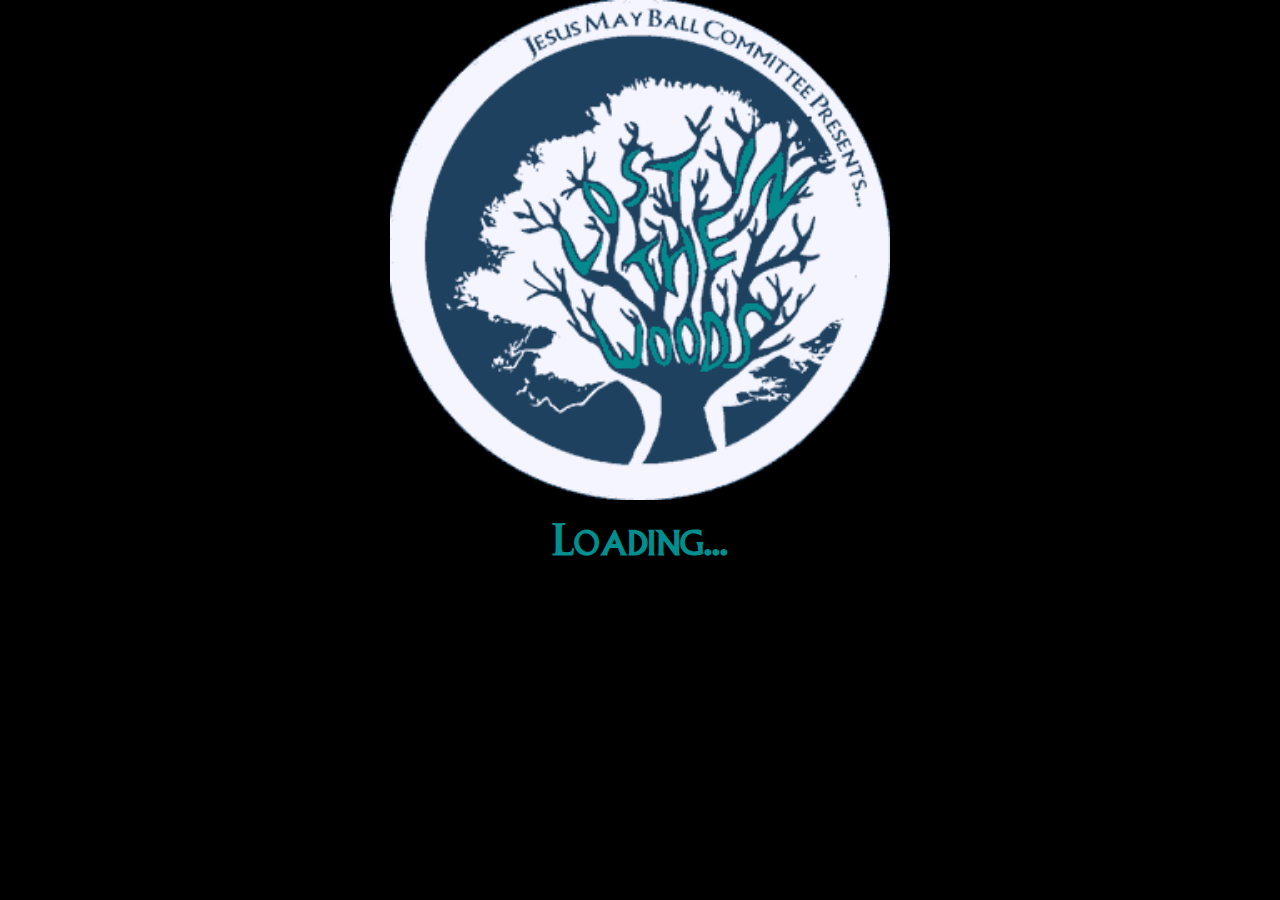
<file: index.html>
<!DOCTYPE html PUBLIC "-//W3C//DTD XHTML 1.0 Transitional//EN" "http://www.w3.org/TR/xhtml1/DTD/xhtml1-transitional.dtd">
<html xmlns="http://www.w3.org/1999/xhtml">
<head>
<meta http-equiv="Content-Type" content="text/html; charset=UTF-8" />
<meta name="viewport" content="width=device-width" />
<title>Jesus May Ball 2014</title>
<link href="./index.css" rel="stylesheet" type="text/css" />
<link rel="shortcut icon" href="media/favicon.ico">
	<script src="http://ajax.googleapis.com/ajax/libs/jquery/1.7.1/jquery.min.js"></script>
	<script src="jquery.mousewheel.js"></script>
	<script src="parallax.js" type="text/javascript"></script>
</head>

<body onload="init()">
	<div id="splash" class="bodydiv" style="visibility: visible;">
		<div id="loading">
			<img id="splashImage" src="media/splash.gif" class="logo" alt="Loading..." />
			<h1 class="splash">Loading...</h1>
		</div>
	</div>

	<div id="small" class="smallBody" style="visibility: hidden;">
		<div id="smallBody">
			<img id="smallLogo" src="media/logo.png" class="logo" alt="Jesus Mayball 2014" />
			
			<a id="entsRelease" href="#smallLineUp"></a><h1 id="smallLineUp" class="smallTitle">The Line-Up</h1>
			<div style="width: 300px; margin: auto;	text-align: center;">
				<a target="_blank" href="http://www.coldplace.co.uk"><img id="ent1" src="media/ent1.png" class="smlAct" alt="Act 1" style="border:0;"/></a>
				<a target="_blank" href="http://antarcticmonkeys.com/am/Home.html"><img id="ent2" src="media/ent2.png" class="smlAct" alt="Act 2" style="border:0;"/></a>
				<a target="_blank" href="http://jamesacaster.com"><img id="ent3" src="media/ent3.png" class="smlAct" alt="Act 3" style="border:0;"/></a>
				<a target="_blank" href="http://petejohansson.com"><img id="ent4" src="media/ent4.png" class="smlAct" alt="Act 4" style="border:0;"/></a>
				<a target="_blank" href="https://soundcloud.com/electro-manouche"><img id="ent5" src="media/ent5.png" class="medAct" alt="Act 5" style="border:0;"/></a>
				<a target="_blank" href="http://www.theothertribe.com"><img id="ent6" src="media/ent6.png" class="medAct" alt="Act 6" style="border:0;"/></a>
				<a target="_blank" href="https://soundcloud.com/animalmusicuk"><img id="ent7" src="media/ent7.png" class="medAct" alt="Act 7" style="border:0;"/></a>
				<a target="_blank" href="http://wilkinson-music.com"><img id="ent8" src="media/ent8.png" class="bigAct" alt="Wilkinson" style="border:0;"/></a>
				<a target="_blank" ><img id="ent9" src="media/ent9.png" class="bigAct" alt="The Headliner" style="border:0;"/></a>
			</div>
							
			<h1 class="smallTitle">Tickets</h1>
				<p>Tickets will be available for members of Jesus College from 9am on 21st of February 2014. Remaining tickets will be put on General Release
				to all members of the University from 9pm on 28th February 2014.</p>
				<h4>Standard</h4>
				<p class="snug">£127<br/>plus £2 Charity Donation</p>
				<p class="snug">(SOLD OUT)</p>
				<p class="snug">Enjoy unlimited food, drink and entertainment!</p>
				<h4>Priority</h4>
				<p class="snug">£143<br/>plus £2 Charity Donation</p>
				<p class="snug">(SOLD OUT)</p>
				<p class="snug">Take advantage of early entry and jump the queue! Then continue the night in style with a champagne reception upon entry.</p>
				<h4>Dining</h4>
				<p class="snug">£164<br/>plus £2 Charity Donation</p>
				<p class="snug">(SOLD OUT)</p>
				<p class="snug">Indulge in a champagne reception and enjoy a three course meal in Jesus Upper Hall!</p>
				<br/>
				<p>Please note that the charitable donation is optional - for more information see our charities below.</p>
				<!--<p>Reserve tickets now and pay via bank transfer.</p>-->
				<p>* Sorry, all tickets are now sold out. If you are still interested, please add your name to the waiting list. The waiting list is only open to Jesuans until general release, when it is opened to everyone.</p>
				<!--<div class="header-link"><h4><a href="http://www.jesusmayball.com/tickets">Reserve your ticket here</a></h4></div>-->
				<div class="header-link"><h4><a href="http://www.jesusmayball.com/tickets/waitinglist.php">Waiting list here</a></h4></div>

			<h1 class="smallTitle">Charities</h1>
				Every year guests have the opportunity to make a small donation with
				each ticket purchase. This year Jesus College May Ball is supporting 
				Jimmy's Cambridge and Afrinspire.

				<h4><a href="http://www.jimmyscambridge.org.uk" target="_blank">Jimmy's Cambridge</a></h4>
				For more information please visit their website <a href="http://www.jimmyscambridge.org.uk" target="_blank">here</a>.

				<a href="http://www.afrinspire.org.uk" target="_blank"><h4>Afrinspire</h4></a>
				For more information please visit their website <a href="http://www.afrinspire.org.uk" target="_blank">here</a>.
				
			<h1 class="smallTitle">Staffing</h1>
				<p>Jesus May Ball Committee is looking for enthusiastic, hard working students to make the 16th June a spectacular night.</p><br/>
				<p>Apply with a group of friends and we will try and ensure that you are put together.</p> <!-- If you're interested, online applications for all staffing posts are now open!</p>-->
				<!--<p>Hurry, the application deadline is Sunday 24th February.</p>-->
				<!--<p>[Sorry, Applications have not yet opened. Please come back soon.]</p>-->
				<p>[Sorry, Applications are now closed]</p>
				<!--<div class="header-link"><h4><a href="http://www.jesusmayball.com/staff">Apply here</a></h4></div>-->
				
			<h1 class="smallTitle">Enterntainment</h1>
				<p>Applications to perform at Jesus May Ball 2014 have now closed. All audition slots on Sunday 2nd and Sunday 9th March have been taken. After this time, it is possible that applications may reopen. Please check back again after this date.</p>
				<!--<p>The ents team will be holding auditions on the 2nd and 9th of March so sign up below.</p>
				<p>If you cannot attend any of the timetabled audition slots, you may still submit your act for consideration.</p>-->
				<!--<p>[Sorry, auditions are now closed.]</p>
				<div class="header-link"><h4><a href="http://www.jesusmayball.com/ents">Register for an audition here.</a></h4></div>-->
		</div>
	</div>	
	
<div id="site" class="bodydiv" style="visibility: hidden;">
	<div id="treep1l1l" class="screen screenlayer1">
			<div class="atree" style="margin-left:144px; width:81px; margin-right:150px;"><img src="media/tree03.png" class="stretch" alt="" /></div>
		<div class="atree" style="margin-left:333px; width:78px; margin-right:259px;"><img src="media/tree06.png" class="stretch" alt="" /></div>
		<div class="atree" style="margin-left:469px; width:76px; margin-right:125px;"><img src="media/tree07.png" class="stretch" alt="" /></div>
		<div class="atree" style="margin-left:514px; width:86px; margin-right:85px;"><img src="media/tree02.png" class="stretch" alt="" /></div>
			<div class="atree" style="margin-left:519px; width:84px; margin-right:767.71428571429px;"><img src="media/tree01.png" class="stretch" alt="" /></div>
		<div class="atree" style="margin-left:68px; width:73px; margin-right:560.42857142857px;"><img src="media/tree05.png" class="stretch" alt="" /></div>
		<div class="atree" style="margin-left:202px; width:85px; margin-right:414.42857142857px;"><img src="media/tree04.png" class="stretch" alt="" /></div>
		<div class="atree" style="margin-left:350px; width:85px; margin-right:266.42857142857px;"><img src="media/tree04.png" class="stretch" alt="" /></div>
		<div class="atree" style="margin-left:200px; width:72px; margin-right:429.42857142857px;"><img src="media/tree07.png" class="stretch" alt="" /></div>
		<div class="atree" style="margin-left:130px; width:81px; margin-right:490.42857142857px;"><img src="media/tree06.png" class="stretch" alt="" /></div>
		<div class="atree" style="margin-left:248px; width:77px; margin-right:376.42857142857px;"><img src="media/tree03.png" class="stretch" alt="" /></div>
		<div class="atree" style="margin-left:436px; width:86px; margin-right:178.71428571429px;"><img src="media/tree05.png" class="stretch" alt="" /></div>
			<div class="atree" style="margin-left:604px; width:83px; margin-right:683.71428571429px;"><img src="media/tree01.png" class="stretch" alt="" /></div>
		<div class="atree" style="margin-left:255px; width:82px; margin-right:364.42857142857px;"><img src="media/tree07.png" class="stretch" alt="" /></div>
		<div class="atree" style="margin-left:373px; width:76px; margin-right:252.42857142857px;"><img src="media/tree06.png" class="stretch" alt="" /></div>
		<div class="atree" style="margin-left:417px; width:76px; margin-right:208.42857142857px;"><img src="media/tree07.png" class="stretch" alt="" /></div>
		<div class="atree" style="margin-left:214px; width:81px; margin-right:406.42857142857px;"><img src="media/tree04.png" class="stretch" alt="" /></div>
		<div class="atree" style="margin-left:453px; width:74px; margin-right:174.42857142857px;"><img src="media/tree05.png" class="stretch" alt="" /></div>
		<div class="atree" style="margin-left:226px; width:79px; margin-right:396.42857142857px;"><img src="media/tree03.png" class="stretch" alt="" /></div>
		<div class="atree" style="margin-left:193px; width:81px; margin-right:426.71428571429px;"><img src="media/tree02.png" class="stretch" alt="" /></div>
			<div class="atree" style="margin-left:818px; width:87px; margin-right:465.71428571429px;"><img src="media/tree05.png" class="stretch" alt="" /></div>
		<div class="atree" style="margin-left:321px; width:83px; margin-right:297.42857142857px;"><img src="media/tree04.png" class="stretch" alt="" /></div>
		<div class="atree" style="margin-left:232px; width:75px; margin-right:394.42857142857px;"><img src="media/tree02.png" class="stretch" alt="" /></div>
		<div class="atree" style="margin-left:271px; width:81px; margin-right:349.42857142857px;"><img src="media/tree07.png" class="stretch" alt="" /></div>
		<div class="atree" style="margin-left:248px; width:75px; margin-right:378.42857142857px;"><img src="media/tree02.png" class="stretch" alt="" /></div>
		<div class="atree" style="margin-left:130px; width:87px; margin-right:484.42857142857px;"><img src="media/tree04.png" class="stretch" alt="" /></div>
		<div class="atree" style="margin-left:74px; width:76px; margin-right:551.42857142857px;"><img src="media/tree01.png" class="stretch" alt="" /></div>
		<div class="atree" style="margin-left:494px; width:72px; margin-right:134.71428571429px;"><img src="media/tree02.png" class="stretch" alt="" /></div>
			<div class="atree" style="margin-left:614px; width:78px; margin-right:758.71428571429px;"><img src="media/tree05.png" class="stretch" alt="" /></div>
		<div class="atree" style="margin-left:72px; width:82px; margin-right:547.42857142857px;"><img src="media/tree03.png" class="stretch" alt="" /></div>
		<div class="atree" style="margin-left:201px; width:83px; margin-right:417.42857142857px;"><img src="media/tree02.png" class="stretch" alt="" /></div>
		<div class="atree" style="margin-left:492px; width:76px; margin-right:133.42857142857px;"><img src="media/tree07.png" class="stretch" alt="" /></div>
		<div class="atree" style="margin-left:234px; width:81px; margin-right:386.42857142857px;"><img src="media/tree02.png" class="stretch" alt="" /></div>
		<div class="atree" style="margin-left:351px; width:72px; margin-right:278.42857142857px;"><img src="media/tree06.png" class="stretch" alt="" /></div>
		<div class="atree" style="margin-left:311px; width:78px; margin-right:312.42857142857px;"><img src="media/tree01.png" class="stretch" alt="" /></div>
		<div class="atree" style="margin-left:413px; width:80px; margin-right:207.71428571429px;"><img src="media/tree07.png" class="stretch" alt="" /></div>
			<div class="atree" style="margin-left:876px; width:81px; margin-right:413.71428571429px;"><img src="media/tree06.png" class="stretch" alt="" /></div>
		<div class="atree" style="margin-left:212px; width:77px; margin-right:412.42857142857px;"><img src="media/tree03.png" class="stretch" alt="" /></div>
		<div class="atree" style="margin-left:340px; width:84px; margin-right:277.42857142857px;"><img src="media/tree05.png" class="stretch" alt="" /></div>
		<div class="atree" style="margin-left:192px; width:84px; margin-right:425.42857142857px;"><img src="media/tree03.png" class="stretch" alt="" /></div>
		<div class="atree" style="margin-left:338px; width:72px; margin-right:291.42857142857px;"><img src="media/tree01.png" class="stretch" alt="" /></div>
		<div class="atree" style="margin-left:466px; width:86px; margin-right:149.42857142857px;"><img src="media/tree03.png" class="stretch" alt="" /></div>
		<div class="atree" style="margin-left:451px; width:76px; margin-right:174.42857142857px;"><img src="media/tree04.png" class="stretch" alt="" /></div>
		<div class="atree" style="margin-left:398px; width:85px; margin-right:67.714285714286px;"><img src="media/tree07.png" class="stretch" alt="" /></div>
			<div class="atree" style="margin-left:1162px; width:77px; margin-right:139.75px;"><img src="media/tree03.png" class="stretch" alt="" /></div>
		<div class="atree" style="margin-left:482px; width:72px; margin-right:163.5px;"><img src="media/tree07.png" class="stretch" alt="" /></div>
		<div class="atree" style="margin-left:480px; width:76px; margin-right:-157.25px;"><img src="media/tree04.png" class="stretch" alt="" /></div>
	</div><div id="treep1l2l" class="screen screenlayer2">
		<div class="atree" style="margin-left:-129px; width:121px; margin-right:825.5px;"><img src="media/tree07.png" class="stretch" alt="" /></div>
		<div class="atree" style="margin-left:668px; width:111px; margin-right:776px;"><img src="media/tree05.png" class="stretch" alt="" /></div>
		<div class="atree" style="margin-left:539px; width:117px; margin-right:571.5px;"><img src="media/tree03.png" class="stretch" alt="" /></div>
			<div class="atree" style="margin-left:1070px; width:130px; margin-right:901.25px;"><img src="media/tree04.png" class="stretch" alt="" /></div>
		<div class="atree" style="margin-left:897px; width:126px; margin-right:939.5px;"><img src="media/tree03.png" class="stretch" alt="" /></div>
		<div class="atree" style="margin-left:1028px; width:121px; margin-right:813.5px;"><img src="media/tree05.png" class="stretch" alt="" /></div>
		<div class="atree" style="margin-left:1003px; width:120px; margin-right:839.5px;"><img src="media/tree04.png" class="stretch" alt="" /></div>
		<div class="atree" style="margin-left:990px; width:115px; margin-right:326.25px;"><img src="media/tree07.png" class="stretch" alt="" /></div>
			<div class="atree" style="margin-left:938px; width:111px; margin-right:1052.25px;"><img src="media/tree07.png" class="stretch" alt="" /></div>
		<div class="atree" style="margin-left:1108px; width:130px; margin-right:724.5px;"><img src="media/tree02.png" class="stretch" alt="" /></div>
		<div class="atree" style="margin-left:907px; width:108px; margin-right:947.5px;"><img src="media/tree06.png" class="stretch" alt="" /></div>
		<div class="atree" style="margin-left:851px; width:117px; margin-right:994.5px;"><img src="media/tree07.png" class="stretch" alt="" /></div>
		<div class="atree" style="margin-left:1097px; width:119px; margin-right:215.25px;"><img src="media/tree03.png" class="stretch" alt="" /></div>
			<div class="atree" style="margin-left:516px; width:128px; margin-right:1457.25px;"><img src="media/tree02.png" class="stretch" alt="" /></div>
		<div class="atree" style="margin-left:1031px; width:114px; margin-right:817.5px;"><img src="media/tree01.png" class="stretch" alt="" /></div>
		<div class="atree" style="margin-left:777px; width:109px; margin-right:1076.5px;"><img src="media/tree04.png" class="stretch" alt="" /></div>
		<div class="atree" style="margin-left:1033px; width:126px; margin-right:803.5px;"><img src="media/tree01.png" class="stretch" alt="" /></div>
		<div class="atree" style="margin-left:829px; width:118px; margin-right:484.25px;"><img src="media/tree03.png" class="stretch" alt="" /></div>
			<div class="atree" style="margin-left:965px; width:119px; margin-right:1017.25px;"><img src="media/tree04.png" class="stretch" alt="" /></div>
		<div class="atree" style="margin-left:728px; width:118px; margin-right:1116.5px;"><img src="media/tree04.png" class="stretch" alt="" /></div>
		<div class="atree" style="margin-left:798px; width:129px; margin-right:1035.5px;"><img src="media/tree04.png" class="stretch" alt="" /></div>
		<div class="atree" style="margin-left:1100px; width:113px; margin-right:749.5px;"><img src="media/tree07.png" class="stretch" alt="" /></div>
		<div class="atree" style="margin-left:1055px; width:112px; margin-right:264.25px;"><img src="media/tree03.png" class="stretch" alt="" /></div>
			<div class="atree" style="margin-left:968px; width:119px; margin-right:1014.25px;"><img src="media/tree02.png" class="stretch" alt="" /></div>
		<div class="atree" style="margin-left:866px; width:114px; margin-right:982.5px;"><img src="media/tree04.png" class="stretch" alt="" /></div>
		<div class="atree" style="margin-left:869px; width:117px; margin-right:976.5px;"><img src="media/tree05.png" class="stretch" alt="" /></div>
		<div class="atree" style="margin-left:1092px; width:112px; margin-right:758.5px;"><img src="media/tree03.png" class="stretch" alt="" /></div>
		<div class="atree" style="margin-left:723px; width:119px; margin-right:589.25px;"><img src="media/tree06.png" class="stretch" alt="" /></div>
			<div class="atree" style="margin-left:1076px; width:121px; margin-right:568.75px;"><img src="media/tree02.png" class="stretch" alt="" /></div>
		<div class="atree" style="margin-left:749px; width:122px; margin-right:420.5px;"><img src="media/tree05.png" class="stretch" alt="" /></div>
		<div class="atree" style="margin-left:539px; width:126px; margin-right:20.75px;"><img src="media/tree05.png" class="stretch" alt="" /></div>
	</div><div id="treep1l3l" class="screen screenlayer3">
			<div class="atree" style="margin-left:1688px; width:194px; margin-right:4098px;"><img src="media/tree06.png" class="stretch" alt="" /></div>
		<div class="atree" style="margin-left:4785px; width:177px; margin-right:4258px;"><img src="media/tree07.png" class="stretch" alt="" /></div>
		<div class="atree" style="margin-left:4301px; width:189px; margin-right:720px;"><img src="media/tree04.png" class="stretch" alt="" /></div>
			<div class="atree" style="margin-left:1339px; width:125px; margin-right:4516px;"><img src="media/tree06.png" class="stretch" alt="" /></div>
		<div class="atree" style="margin-left:4917px; width:162px; margin-right:4141px;"><img src="media/tree02.png" class="stretch" alt="" /></div>
		<div class="atree" style="margin-left:4580px; width:155px; margin-right:475px;"><img src="media/tree03.png" class="stretch" alt="" /></div>
			<div class="atree" style="margin-left:1694px; width:156px; margin-right:4130px;"><img src="media/tree06.png" class="stretch" alt="" /></div>
		<div class="atree" style="margin-left:4659px; width:195px; margin-right:4366px;"><img src="media/tree03.png" class="stretch" alt="" /></div>
		<div class="atree" style="margin-left:4847px; width:186px; margin-right:177px;"><img src="media/tree07.png" class="stretch" alt="" /></div>
			<div class="atree" style="margin-left:1431px; width:124px; margin-right:4425px;"><img src="media/tree06.png" class="stretch" alt="" /></div>
		<div class="atree" style="margin-left:4248px; width:214px; margin-right:4758px;"><img src="media/tree04.png" class="stretch" alt="" /></div>
		<div class="atree" style="margin-left:4896px; width:197px; margin-right:117px;"><img src="media/tree01.png" class="stretch" alt="" /></div>
			<div class="atree" style="margin-left:1723px; width:219px; margin-right:4038px;"><img src="media/tree06.png" class="stretch" alt="" /></div>
		<div class="atree" style="margin-left:4458px; width:164px; margin-right:4598px;"><img src="media/tree06.png" class="stretch" alt="" /></div>
		<div class="atree" style="margin-left:4254px; width:163px; margin-right:793px;"><img src="media/tree02.png" class="stretch" alt="" /></div>
			<div class="atree" style="margin-left:1227px; width:120px; margin-right:3372.5px;"><img src="media/tree05.png" class="stretch" alt="" /></div>
		<div class="atree" style="margin-left:3402px; width:211px; margin-right:-223.5px;"><img src="media/tree07.png" class="stretch" alt="" /></div>
	</div>
		
	<div id="background" class="screen">
	</div>
	
	<div id="pages" class="strip">
		<div class="page" style="background: none; box-shadow: none; margin-left: 595px;">
			<div class="logo">
				<img src="media/logo.png" class="logo" alt="" />
			</div>
		</div>	

		<div class="page">
			<h1 class="title">Tickets</h1>
			<p>Tickets will be available for members of Jesus College from 9am on 21st 
			February 2014. Remaining tickets will be put on General Release to all
			members of the University from 9pm on 28th February 2014.</p>

			<div class="columns">
				<div id="left" class="three-column">
					<h4>Standard</h4>
					<p class="snug" style="margin-bottom: 10px;">£127<br/>plus £2 Charity Donation</p>
					<p class="snug">(SOLD OUT)</p>
					<p class="snug">Enjoy unlimited food drinks and entertainment!</p>
				</div>
				<div id="center" class="three-column">
					<h4>Priority</h4>
					<p class="snug" style="margin-bottom: 10px;">£143<br/>plus £2 Charity Donation</p>
					<p class="snug">(SOLD OUT)</p>
					<p class="snug">Take advantage of early entry and jump the queue! Then continue the night in style with
					a champagne reception upon entry.</p>
				</div>
				<div id="right" class="three-column">
					<h4>Dining</h4>
					<p class="snug" style="margin-bottom: 10px;">£164<br/>plus £2 Charity Donation</p>
					<p class="snug">(SOLD OUT)</p>
					<p class="snug">Indulge in a champagne reception and enjoy a three course meal in Jesus Upper Hall!</p>
				</div>
			</div>
			<br/>
			<br/>
			<p>Please note that the charitable donation is optional - for more information see our <a id="ticketLinkToCharity" href="">charities page</a>.</p>
			<!--<p>Reserve tickets now and pay via bank transfer.</p>-->
			<p>Sorry, all tickets are now sold out. If you are still interested, please add your name to the waiting list. The waiting list is only open to Jesuans until general release, when it is opened to everyone.</p>
			<!--<p>[<a href="tickets/reserve.php">Waiting List</a>]</p>-->
			
			<!--<div id="header-link"><h2><a href="http://www.jesusmayball.com/tickets">Reserve your tickets here</a></h2></div>-->
			<div id="header-link"><h2><a href="http://www.jesusmayball.com/tickets/waitinglist.php">Waiting List</a></h2></div>
		</div>

		<div class="page">
			<h1 class="title">Charities</h1>
			Every year guests have the opportunity to make a small donation with
			each ticket purchase. This year Jesus College May Ball is supporting
			Jimmy's Cambridge and Afrinspire.
			<div id="columns">
			<div id="left" class="two-column">
			<div class="charity-logo"><a href="http://www.jimmyscambridge.org.uk" target="_blank"><h2>Jimmy's Cambridge</h2><!--<img src="media/jimmys.png">--></a></div>
			Open 24 hours a day, 365 days a year, Jimmy’s is the only emergency accommodation provider in
			 Cambridge. Jimmy's offers a warm, welcoming environment to 20 men and women (and two dogs) who
			  would otherwise be forced to sleep rough or in inappropriate and inadequate conditions. Since
			   1995, Jimmy's has worked with over 6,000 different people.
			<br/><br/>
			For more information please visit their website <a href="http://www.jimmyscambridge.org.uk" target="_blank">here</a>.
			</div>
			<div id="right" class="two-column">
			<div class="charity-logo"><a href="http://www.afrinspire.org.uk" target="_blank"><h2>Afrinspire</h2><!--<img src="media/afrinspire.png">--></a></div>
			Afrinspire supports indigenous development initiatives across East
			Africa with projects ranging from the provision of education materials 
			to financing the construction of water tanks. Via the May Ball Presidents 
			Charity Fund, an initiative which pools Cambridge May Ball donations 
			for greater impact, your donations will facilitate the building and 
			development of a number of classrooms in a new primary school in Uganda.

			<br/><br/>
			For more information please visit their website <a href="http://www.afrinspire.org.uk" target="_blank">here</a>.
			</div>
			</div>
			
		</div>		

		<div class="page">
			<h1 class="title">Staffing</h1>
				<p>Want to make money in May Week and be part of a great event, working in a team? </p> <br/>
				<p>Jesus May Ball Committee is looking for enthusiastic, hard working students to make the 16th of June a spectacular night.</p> <br/>
				<p>Workers will be employed in a variety of areas including food, drinks and entertainments.</p><br/>
				<p>We don't operate a &lsquo;half-on, half-off&rsquo; employment policy like many May Balls so you have the chance to earn around &pound;65 for a night's work.</p>
				<h4>Applications</h4>
				<p>Apply with a group of friends and we will try and ensure that you are put together.</p> <!-- If you're interested, online applications for all staffing posts are now open!</p>-->
				<!--<p>Hurry, the application deadline is Sunday 24th February.</p>-->
				<!--<p>[Sorry, Applications have not yet opened. Please come back soon.]</p>-->
				<p>[Sorry, Applications are now closed]</p>
			<!--<div class="header-link"><h2><a href="http://www.jesusmayball.com/staff">Apply here</a></h2></div>-->
		</div>

		<div id="ents" class="page">
				<h1 class="title">Entertainment Auditions</h1>
				<!--<p>The ents team will be holding auditions on the 2nd and 9th of March so sign up below.</p>
				<p>If you cannot attend any of the timetabled audition slots, you may still submit your act for consideration.</p>-->
				<p>Applications to perform at Jesus May Ball 2014 have now closed. All audition slots on Sunday 2nd and Sunday 9th March have been taken. After this time, it is possible that applications may reopen. Please check back again after this date.</p>
				<a class="toggleLineUp" id="showLineUp" href="">Click here for the line-up.</a>
				<!--<p>[Sorry, auditions are now closed.]</p>
				<div class="header-link"><h2><a href="http://www.jesusmayball.com/ents">Register for an audition here.</a></h2></div>-->
		</div>
		<div id="lineup" class="page">
			<h1 class="title" style="margin-bottom: 0px;">The Line-Up</h1>
			<div class="columns">
				<div id="left" class="three-column">
					<div class="imageContainer">
					<a href="http://wilkinson-music.com" target="_blank"> <img id="ent8" src="media/ent8.png" class="medAct" alt="Wilkinson" style="border:0;"/></a>
					</div>
					<div class="imageContainer">
					<a href="http://www.jamesacaster.com" target="_blank"><img id="ent3" src="media/ent3.png" class="smlAct" alt="James Acaster" style="border:0;" /></a>
					</div>
					<div class="imageContainer">
					<a href="https://soundcloud.com/electro-manouche" target="_blank"><img id="ent5" src="media/ent5.png" class="medAct" alt="Electro Manouche" style="border:0;"/></a>
					</div>					
				</div>
				<div id="center" class="three-column">
					<div class="imageContainer">
					<a href="http://www.coldplace.co.uk" target="_blank"><img id="ent1" src="media/ent1.png" class="smlAct" alt="Coldplace" style="border:0;"/></a>
					</div>
					<div class="imageContainer">
					<a target="_blank"><img id="ent9" src="media/ent9.png" class="bigAct" alt="The Headliner" style="border:0;"/></a>
					</div>
					<div class="imageContainer">
					<a href="http://www.antarcticmonkeys.com/am/Home.html" target="_blank"><img id="ent2" src="media/ent2.png" class="smlAct" alt="Antarctic Monkeys" style="border:0;"/></a>
					</div>					
				</div>
				<div id="right" class="three-column">
					<div class="imageContainer">
					<a href="http://www.theothertribe.com" target="_blank"><img id="ent6" src="media/ent6.png" class="medAct" alt="The Other Tribe" style="border:0;"/></a>
					</div>
					<div class="imageContainer">
					<a href="http://www.petejohansson.com" target="_blank"><img id="ent4" src="media/ent4.png" class="smlAct" alt="Pete Johansson" style="border:0;"/></a>
					</div>
					<div class="imageContainer">
					<a href="https://soundcloud.com/animalmusicuk" target="_blank"><img id="ent7" src="media/ent7.png" class="medAct" alt="Act 6" style="border:0;"/></a>
					</div>					
				</div>					
			</div>
			<div class="columns">
				<div id="left" class="two-column">

				</div>
				<div id="right" class="two-column">

				</div>
			</div>
				<a class="toggleLineUp" id="hideLineUp" href="">Click here for audition information.</a>
		</div>

		
		<div class="page" style="margin-right: 595px;">
			<h1 class="title">2014 Committee</h1>
			<div class="columns">
				<div id="left" class="three-column">
					<h4><a title="Email President" href="mailto:mayball-president@jesus.cam.ac.uk" >President</a></h4>
					<p class="snug">Emma Findlay</p>
					<p class="snug">Harriet Rudd-Jones</p>
					<h4><a title="Email Food" href="mailto:mayball-food@jesus.cam.ac.uk" >Food</a></h4>
					<p class="snug">Kathryn Dixon</p>
					<h4><a title="Email Drinks" href="mailto:mayball-drink@jesus.cam.ac.uk" >Drinks</a></h4>
					<p class="snug">Holly Newton</p>
					<h4><a title="Email Security" href="mailto:mayball-security@jesus.cam.ac.uk" >Security</a></h4>
					<p class="snug">Christie Bellotti</p>
					<h4><a title="Email Buildings" href="mailto:mayball-buildings@jesus.cam.ac.uk" >Buildings</a></h4>
					<p class="snug">Jamie McCann</p>
					<h4><a title="Email Tech" href="mailto:mayball-technical@jesus.cam.ac.uk" >Tech</a></h4>
					<p class="snug">George Bryan</p>
				</div>
				<div id="center" class="three-column">
					<h4><a title="Email Treasurer" href="mailto:mayball-treasurer@jesus.cam.ac.uk" >Treasurer</a></h4>
					<p class="snug">Michael Belben</p>
					<h4><a title="Email Publicity" href="mailto:mayball-publicity@jesus.cam.ac.uk" >Publicity</a></h4>
					<p class="snug">Ed Mellor</p>
					<h4><a title="Email Ents" href="mailto:mayball-ents@jesus.cam.ac.uk,mayball-main-ents@jesus.cam.ac.uk" >Main Ents</a></h4>
					<p class="snug">Edmund Eustace</p>
					<h4><a title="Email Ents" href="mailto:mayball-ents@jesus.cam.ac.uk,mayball-student-ents@jesus.cam.ac.uk" >Student Ents</a></h4>
					<p class="snug">Joe Baxter</p>
					<h4><a title="Email Ents" href="mailto:mayball-ents@jesus.cam.ac.uk,mayball-nonmusic-ents@jesus.cam.ac.uk" >Non-Music Ents</a></h4>
					<p class="snug">Rachel Rees-Middleton</p>
					<h4><a title="Email Staffing" href="mailto:mayball-staffing@jesus.cam.ac.uk" >Staffing</a></h4>
					<p class="snug">Caroline Sharp</p>
					<p class="snug">Grace Healy</p>
				</div>
				<div id="right" class="three-column">
						<h4><a title="Email Secretary" href="mailto:mayball-secretary@jesus.cam.ac.uk" >Secretary</a></h4>
						<p class="snug">Alessandra Bittante</p>
						<h4><a title="Email Head of Design" href="mailto:mayball-design@jesus.cam.ac.uk" >Head of Design</a></h4>
						<p class="snug">Rian Matanky-Becker</p>
						<h4><a title="Email Design Team" href="mailto:mayball-designteam@jesus.cam.ac.uk" >Design Team</a></h4>
						<p class="snug">Danielle Holmes</p>
						<p class="snug">Jane Baxter</p>
						<p class="snug">Amy Chen-Cooper</p>
						<p class="snug">Freddie Hampel</p>
						<h4><a title="Email Ticketing" href="mailto:mayball-tickets@jesus.cam.ac.uk" >Ticketing</a></h4>
						<p class="snug">Stephen Joseph</p>
						<h4><a title="Email Technical Ticketing and Webmaster" href="mailto:mayball-webmaster@jesus.cam.ac.uk" >Webmaster</a></h4>
						<p class="snug">Jeremy Minton</p>
						<!-- Comment -->
				</div>
			</div>
		</div>
	</div>
	
		<div id="footer_wrapper">
			<div id="floating-menu">			
				<a class="floating-menu-link" id="logo-link" href="">Home</a>
				<a class="floating-menu-link" id="tickets-link" href="">Tickets</a>
				<a class="floating-menu-link" id="charity-link" href="">Charities</a>
				<a class="floating-menu-link" id="staffing-link" href="">Staffing</a>
				<a class="floating-menu-link" id="entertainment-link" href="">Entertainment</a>		
				<a class="floating-menu-link" id="committee-link" href="">Committee</a>
			</div>
		</div>
		<p id="photoCredit">Photo by Dave Belcher: www.gigapan.com/profiles/Darbs</p>
	</div>
	<script>

	var st=(document.all);
	var spl=(document.all);
	var ns4=document.layers;
	var ns6=document.getElementById&&!document.all;
	var ie4=document.all;
	if (ns4){
		st=document.site;
		sst=document.small;
		spl=document.splash;
	}else if (ns6){
		st=document.getElementById("site").style;
		sst=document.getElementById("small").style;
		spl=document.getElementById("splash").style;
	}else if (ie4){
		st=document.all.site.style;
		sst=document.all.small.style;
		spl=document.all.splash.style;
	}
	
	function init(){
		
		setTimeout(function(){
			sst.visibility="visible";
			st.visibility="visible";
			$("#loading").fadeOut();
			$("#ents").css('display','none');
			Ready();
			
			updateTrees();
			$('html, body').scrollLeft(pageInfo[2].start);
			pageTarget = (pageInfo[0].finish + pageInfo[0].start - $(window).width())/2;
			scrollToPage(5);//$('html, body').animate({scrollLeft: pageTarget}, 2500);
			document.getElementById('entsRelease').click()//$("#entsRelease").click();
			
			$("#hideLineUp").click(function(e){
				e.preventDefault();
				$("#ents").css('display','');
				$("#lineUp").css('display','none');
			});			
			$("#showLineUp").click(function(e){
				e.preventDefault();
				$("#ents").css('display','none');
				$("#lineUp").css('display','');
			});	
			
		}, 1000);
	}
	</script>
	<script>
			//TODO: check url and go straight to line-up
	</script>
</body>
</html>
</file>
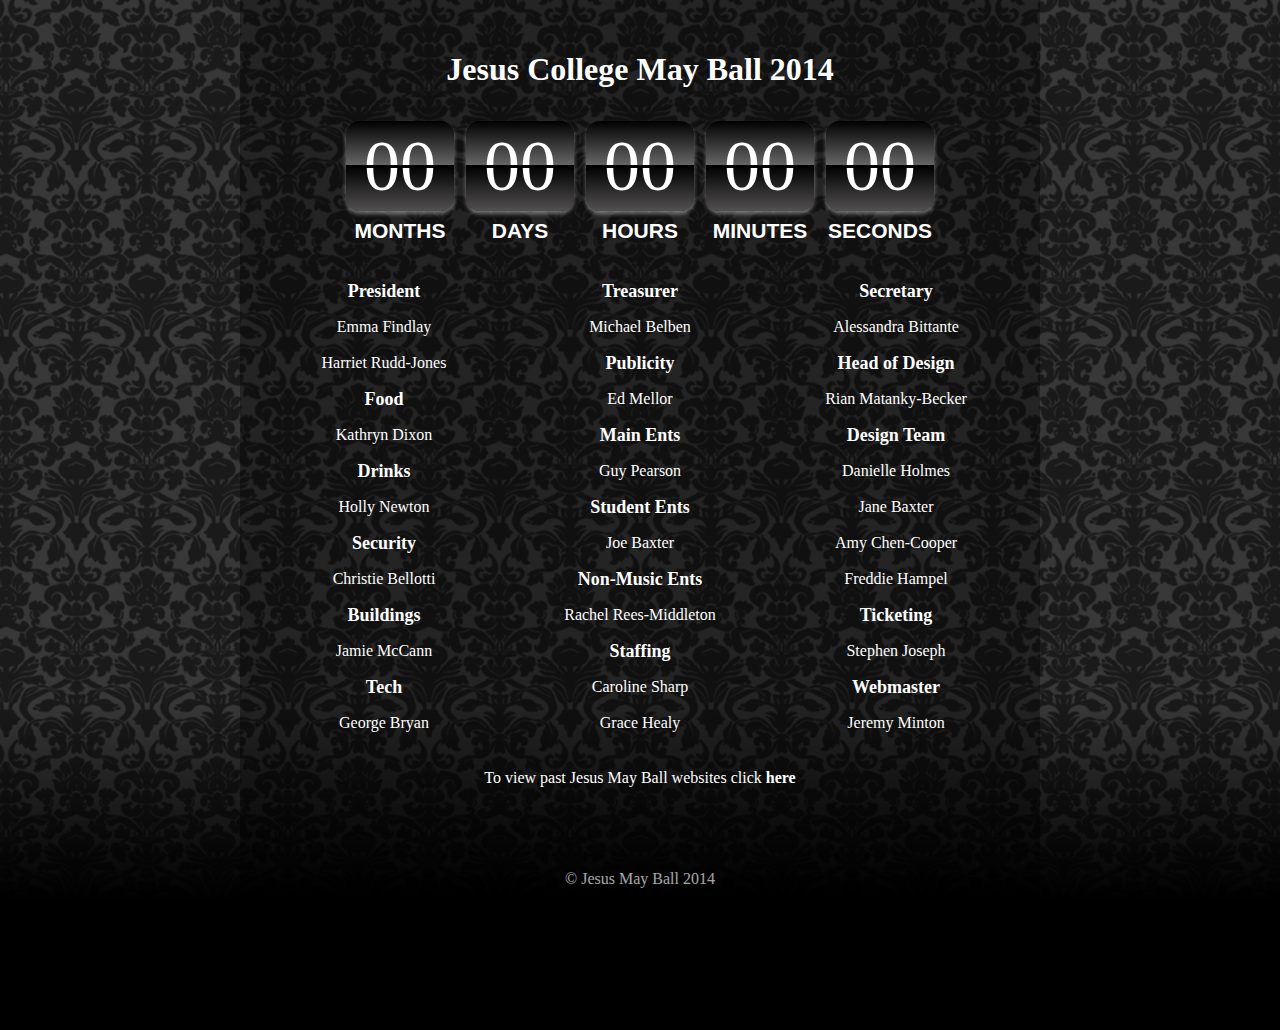
<file: tempsite/index.html>
<!DOCTYPE html PUBLIC "-//W3C//DTD XHTML 1.0 Transitional//EN" "http://www.w3.org/TR/xhtml1/DTD/xhtml1-transitional.dtd">
<html xmlns="http://www.w3.org/1999/xhtml">
<head>
<meta http-equiv="Content-Type" content="text/html; charset=UTF-8" />
<title>Jesus May Ball 2014 - Coming Soon</title>
<link href="css/index.css" rel="stylesheet" type="text/css" />
	<script src="countdown_v2.0.0/countdown.js" type="text/javascript"></script>
</head>
<body>
<div id="main_wrapper">
	<div id="main">
		<div id="logo"><h1>Jesus College May Ball 2014</h1></div>
		<div id="clock"></div>
			<script type="application/javascript">
					var myCountdown4 = new Countdown({
								 	year: 2014,
									month:2, 
									day:8,
									hour:20,
									width:600, 
									height:120,
									rangeHi:"month",
									target:"clock",
									numbers		: 	{
													font 	: "Times New Roman",
													color	: "#FFFFFF",
													//bkgd	: "#444444",
													rounded	: 0.15,				// percentage of size 
													shadow	: {
																x : 0,			// x offset (in pixels)
																y : 3,			// y offset (in pixels)
																s : 4,			// spread
																c : "#FFFFFF",	// color
																a : 0.4			// alpha	// <- no comma on last item!
																}
													},
									labels		: 	{
													color	: "#FFFFFF"// <- no comma on last item!
					}	
									});
			</script>
		<div id="content">
		<div id="left">
				<h4><a title="Email President" href="mailto:mayball-president@jesus.cam.ac.uk" >President</a></h4>
				<p class="snug">Emma Findlay</p>
				<p class="snug">Harriet Rudd-Jones</p>
				<h4><a title="Email Food" href="mailto:mayball-food@jesus.cam.ac.uk" >Food</a></h4>
				<p class="snug">Kathryn Dixon</p>
				<h4><a title="Email Drinks" href="mailto:mayball-drink@jesus.cam.ac.uk" >Drinks</a></h4>
				<p class="snug">Holly Newton</p>
				<h4><a title="Email Security" href="mailto:mayball-security@jesus.cam.ac.uk" >Security</a></h4>
				<p class="snug">Christie Bellotti</p>
				<h4><a title="Email Buildings" href="mailto:mayball-buildings@jesus.cam.ac.uk" >Buildings</a></h4>
				<p class="snug">Jamie McCann</p>
				<h4><a title="Email Tech" href="mailto:mayball-technical@jesus.cam.ac.uk" >Tech</a></h4>
				<p class="snug">George Bryan</p>
		</div>
		<div id="center">
				<h4><a title="Email Treasurer" href="mailto:mayball-treasurer@jesus.cam.ac.uk" >Treasurer</a></h4>
				<p class="snug">Michael Belben</p>
				<h4><a title="Email Publicity" href="mailto:mayball-publicity@jesus.cam.ac.uk" >Publicity</a></h4>
				<p class="snug">Ed Mellor</p>
				<h4><a title="Email Ents" href="mailto:mayball-ents@jesus.cam.ac.uk,mayball-main-ents@jesus.cam.ac.uk" >Main Ents</a></h4>
				<p class="snug">Guy Pearson</p>
				<h4><a title="Email Ents" href="mailto:mayball-ents@jesus.cam.ac.uk,mayball-student-ents@jesus.cam.ac.uk" >Student Ents</a></h4>
				<p class="snug">Joe Baxter</p>
				<h4><a title="Email Ents" href="mailto:mayball-ents@jesus.cam.ac.uk,mayball-nonmusic-ents@jesus.cam.ac.uk" >Non-Music Ents</a></h4>
				<p class="snug">Rachel Rees-Middleton</p>
				<h4><a title="Email Staffing" href="mailto:mayball-staffing@jesus.cam.ac.uk" >Staffing</a></h4>
				<p class="snug">Caroline Sharp</p>
				<p class="snug">Grace Healy</p>
		</div>
		<div id="right">
				<h4><a title="Email Secretary" href="mailto:mayball-secretary@jesus.cam.ac.uk" >Secretary</a></h4>
				<p class="snug">Alessandra Bittante</p>
				<h4><a title="Email Head of Design" href="mailto:mayball-design@jesus.cam.ac.uk" >Head of Design</a></h4>
				<p class="snug">Rian Matanky-Becker</p>
				<h4><a title="Email Design Team" href="mailto:mayball-designteam@jesus.cam.ac.uk" >Design Team</a></h4>
				<p class="snug">Danielle Holmes</p>
				<p class="snug">Jane Baxter</p>
				<p class="snug">Amy Chen-Cooper</p>
				<p class="snug">Freddie Hampel</p>
				<h4><a title="Email Ticketing" href="mailto:mayball-tickets@jesus.cam.ac.uk" >Ticketing</a></h4>
				<p class="snug">Stephen Joseph</p>
				<h4><a title="Email Technical Ticketing and Webmaster" href="mailto:" >Webmaster</a></h4>
				<p class="snug">Jeremy Minton</p>
		</div>
		</div>
		<div id="archive">
			To view past Jesus May Ball websites click <a href="archive/">here</a>
		</div>
	</div>
	<div id="footer_wrapper">
		<div id="footer_message">&copy; Jesus May Ball 2014</div>
	</div>

</div>
</body>
</html>
</file>
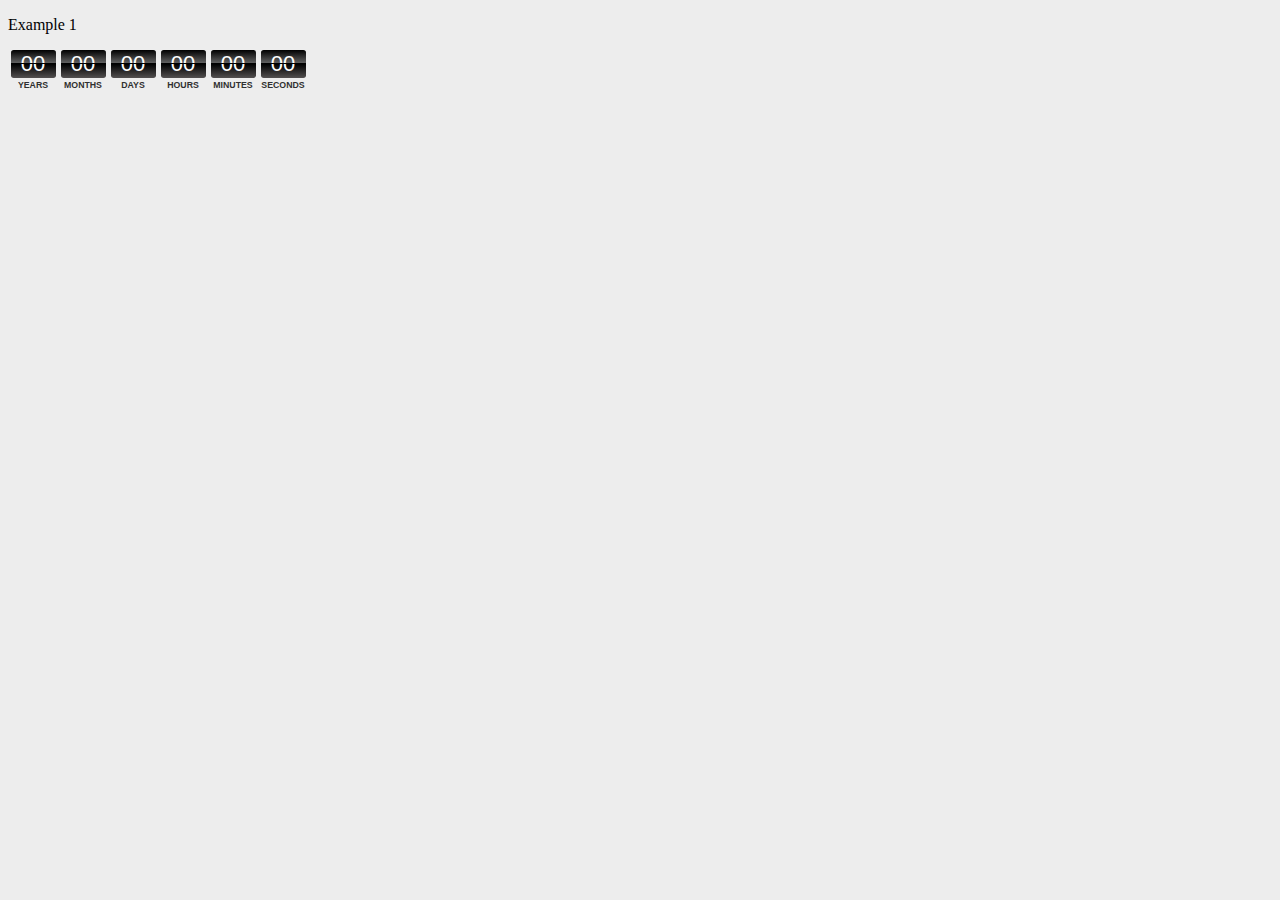
<file: tempsite/countdown_v2.0.0/examples 1.html>
<!DOCTYPE html>
<html lang="en">
<head>
<meta http-equiv="Content-Type" content="text/html; charset=utf-8">
<title>Countdown Examples 1</title>


</head>
<body style="background-color:#EDEDED">





<p>Example 1</p>

<!-- START COUNTDOWN -->
<script src="countdown.js" type="text/javascript"></script>
<script type="application/javascript">

var myCountdownTest = new Countdown({
								 	year	: 2013,
									month	: 10, 
									day		: 26,
									width	: 300, 
									height	: 40
									});



</script>
<!-- END COUNTDOWN -->


</body>
</html>
</file>
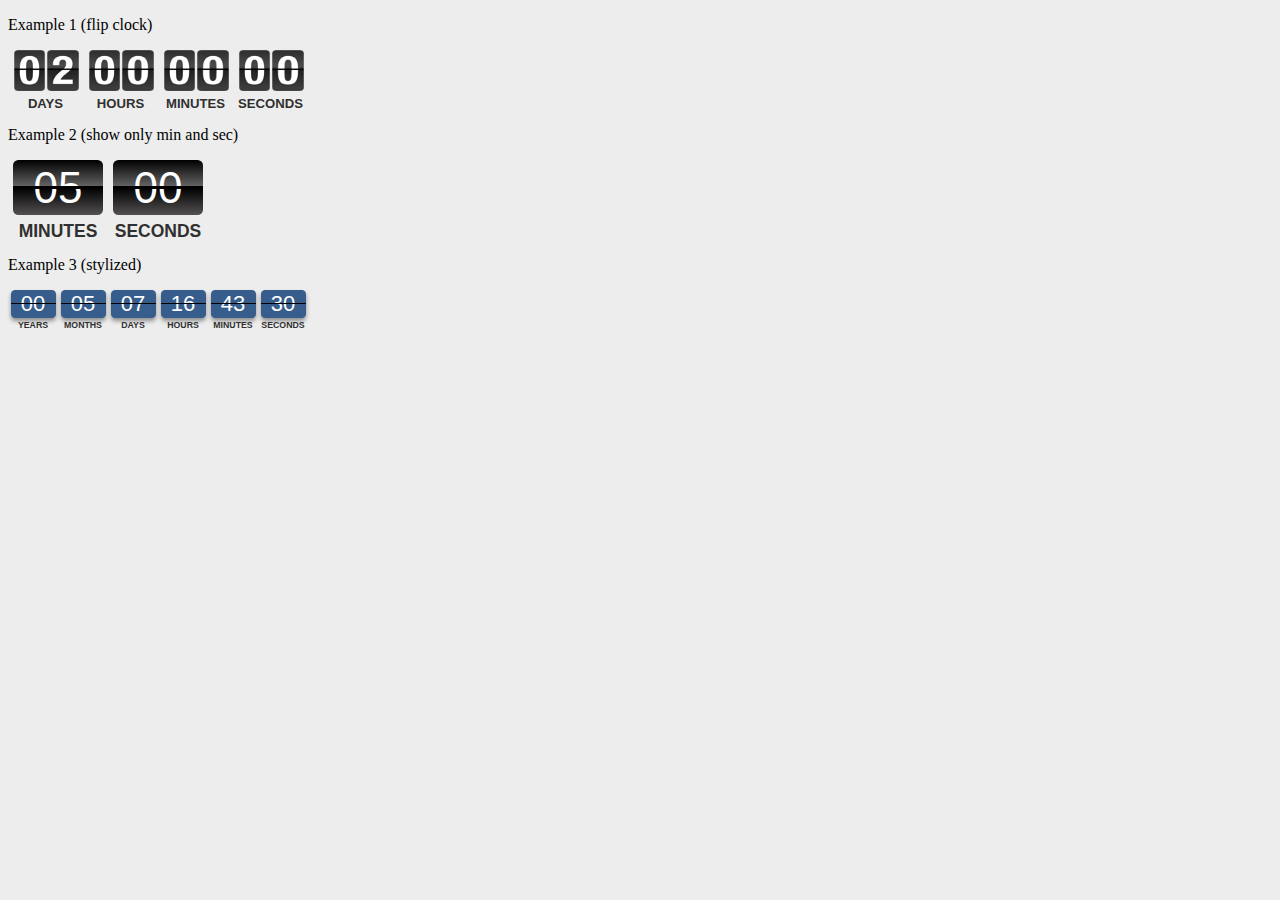
<file: tempsite/countdown_v2.0.0/examples 2.html>
<!DOCTYPE html>
<html lang="en">
<head>
<meta http-equiv="Content-Type" content="text/html; charset=utf-8">
<title>Countdown Examples 2</title>

<!-- =========================================================== -->
<!-- COUNTDOWN NOTE: 
		When using more than one Countdown, 
		we recommend placing a reference 
		to the script once in HEAD -->
<!-- =========================================================== -->
<script src="countdown.js" type="text/javascript"></script>



</head>
<body style="background-color:#EDEDED">




<!-- =========================================================== -->
<p>Example 1 (flip clock)</p>
<!-- =========================================================== -->
<script type="application/javascript">
var myCountdown1 = new Countdown({
								 	time: 86400 * 3, // 86400 seconds = 1 day
									width:300, 
									height:60,  
									rangeHi:"day",
									style:"flip"	// <- no comma on last item!
									});

</script>



<!-- =========================================================== -->
<p>Example 2 (show only min and sec)</p>
<!-- =========================================================== -->
<script type="application/javascript">
var myCountdown2 = new Countdown({
									time: 300, 
									width:200, 
									height:80, 
									rangeHi:"minute"	// <- no comma on last item!
									});

</script>




<!-- =========================================================== -->
<p>Example 3 (stylized)</p>
<!-- =========================================================== -->
<script type="application/javascript">
var myCountdown4 = new Countdown({
								 	year: (new Date().getFullYear() + 1), // I'm cheating here... so I don't have to update this every year!
									month:1, 
									day:1, 
									width:300, 
									height:40, 
									numbers		: 	{
													font 	: "Arial",
													color	: "#FFFFFF",
													bkgd	: "#365D8B",
													rounded	: 0.15,				// percentage of size 
													shadow	: {
																x : 0,			// x offset (in pixels)
																y : 3,			// y offset (in pixels)
																s : 4,			// spread
																c : "#000000",	// color
																a : 0.4			// alpha	// <- no comma on last item!
																}
													} // <- no comma on last item!
									});

</script>


</body>
</html>
</file>
<file: index.css>
@font-face{
font-family: titleFont;
src: url(media/episode1.ttf);
}


/*General Requirements*/

a{
	text-decoration: none;
}
a:visited{
	text-decoration: none;
}
a:hover{
	text-decoration: underline;
}
h1, h2, h4, h5{
	font-family: titleFont, Georgia, serif;
}
h2{
	font-size: 22px;
}
h4{
	font-size: 15px;
}

.columns {
	display: inline-block;
}
#left {
	float: left;
	margin-left: 10px
}
#center{
	float: left;
	margin-left: auto;
	margin-right: auto;
}
#right{
	float: right;
	margin-right: 10px;
}
.two-column {
	width: 335px;
	text-align: center;
}
.three-column {
	margin: 0px 20px;
	width: 213px;
	text-align: center;
}

/*Small Page Specific*/

h1{
	margin-top: 50px;
	color: #E6E6FF;
}
h2{
	margin: 5px auto;
	color: #E6E6FF;
}
h4{
	color: #E6E6FF;
	margin-top: 17px;
	margin-bottom: 10px;
}
a{
	color: #E6E6FF;
}

p{
	text-align: center;
	margin: 0px auto;
	width: 100%;
	word-wrap: normal;
}
p.snug{
	margin: 2px;
}
body{
	overflow-y: scroll;
	overflow-x: hidden;
	margin: 0px;
	height: 100%;
	width: 100%;
	background: black;
	display: block;
	position: absolute;
}

#small{
	display: block;
	background-color: black;
	color: white;
	z-index: 3;
}
#smallBody{
	background-image: url('media/mobileBackground2.png');
	background-size: 100% 102%;
	background-repeat: no-repeat;
	width: 70%;
	margin: 0px 15%;
	padding-bottom: 30px;
	min-width: 210px;
	text-align: center;
}
#splash{
	display: block;
	pointer-events: none;
	z-index: 2;
}
#site{
	display: none;
	z-index: 1;
}
#smallLogo{
	max-height: 300px;
	max-width: 70%;
	height: 80%;
	margin: 5px auto;
}

#splashImage{
	display: block;
	min-height: 250px;
	max-height: 500px;
	height: 100%;
	margin: auto auto;
}
#loading{
	position: fixed;
	height: 100%;
	width: 100%;
	margin: auto 50px;
	margin-left: auto;
	margin-right: auto;
	background: black;
	text-align: center;
}


.smlAct {
	width: 135px;
	height: 90px;
    display: block;
    margin: auto;
    /*
	margin: 20px;
    */
    padding: 5px 5px;
	background: rgb(189,189,209);
	background: rgba(230,230,255,0.75);
	border-radius: 5px;
	box-shadow: 0 0 20px 5px rgb(189,189,209);
	box-shadow: 0 0 20px 5px rgba(230,230,255,0.9);
}
.medAct {
	width: 150px;
	height: 100px;
    margin: auto;
    display: block;
    /*
	margin: 10px;
    */
    padding: 5px 5px;
	background: rgb(189,189,209);
	background: rgba(230,230,255,0.75);
	border-radius: 5px;
	box-shadow: 0 0 20px 5px rgb(189,189,209);
	box-shadow: 0 0 20px 5px rgba(230,230,255,0.9);
}
.bigAct {
	width: 210px;
	height: 140px;
    display: block;
    margin: auto;
    /*
	margin: 5px;
    */
	margin-top: 1px;
	margin-bottom: 1px;
	padding: 5px 5px;
	background: rgb(189,189,209);
	background: rgba(230,230,255,0.75);
	border-radius: 5px;
	box-shadow: 0 0 20px 5px rgb(189,189,209);
	box-shadow: 0 0 20px 5px rgba(230,230,255,0.9);
}


@media only screen and (min-width: 800px) and (min-height: 600px) {
#small{
	display: none;
}
#site{
	display: block;
}
div {
	//terquoise: #008E8F;
	//dark blue: #244163;
	//lighter dark blue: #1D4560;
	//light blue: #E6E6FF;
	//grey: #F5F5FF;
	min-width: 10px;
	min-height: 10px;
	display: block;
}

body{
	overflow-y: hidden;
	overflow-x: scroll;
}

.bodydiv {
	width: 10000px;
	overflow: hidden;
	display: block;
	margin: 0px;
	height: 100%;
	position: absolute;
}

.page, .pageOverlay{
	overflow: hidden;
	width: 700px;
	height: 480px;
	padding: 5px 5px;
	background: rgb(189,189,209);
	background: rgba(230,230,255,0.75);
	border-radius: 15px;
	box-shadow: 0 0 20px 5px rgb(189,189,209);
	box-shadow: 0 0 20px 5px rgba(230,230,255,0.9);
	color: black;
	font-family: Georgia, serif;
	text-align: center;
	font-size: 17px;
}

.page {
	float: left;
	display: table;
	margin: 20px 430px;
}

.pageOverlay {
	position: absolute;
	z-index: 9;
	top: 20px;
	background: rgb(189,189,209);
	background: rgba(230,230,255,0.95);
}

.smlAct {
	width: 165px;
	height: 110px;
    margin: auto;
    display: block;
    /*
	margin: 10px;
	margin-left: -100%;
	margin-right: -100%;
    */
	padding: 0px;
	background: none;
	border-radius: 0px;
	box-shadow: none;
}
.medAct {
	width: 180px;
	height: 120px;
    margin: auto;
    display: block;
    /*
	margin: 10px;
	margin-left: -100%;
	margin-right: -100%;
    */
	padding: 0px;
	background: none;
	border-radius: 0px;
	box-shadow: none;
}
.bigAct {
	width: 235px;
	height: 150px;
    display: block;
    margin: auto;
    /*
	margin: 5px;
	margin-left: -100%;
	margin-right: -100%;
    */
	margin-top: 1px;
	margin-bottom: 1px;
	padding: 0px;
	background: none;
	border-radius: 0px;
	box-shadow: none;
}

.imageContainer {
	height: 120px;
	margin: auto;
	text-align: center;
	vertical-align: middle;
	display: block;
}

.strip {
	top: 0px;
	height: 100%;
	overflow: hidden;
	position: absolute;
	background-color: transparent;
}

#pages {
	z-index: 0;
	display: table;
	height: 100%;
	width: 9820px;
}

#background{
	width: 9000px;//5910px; // 11820 * 0.5 + 1800+500
	height: 100%;
	z-index: -1;
	display: block;
	float: left;
	background-image: url('media/aspen_dark.jpg');
	background-size: auto 100%;
}

.screen{
	pointer-events: none;
	top: 0px;
	height: 100%;
	overflow: hidden;
	background-color: transparent;
	float: left;
	position: absolute;
	display: block;
	font-size: 0px;
}
.screenlayer1{
	width: 400%;
	z-index: 1;
}
.screenlayer2{
	width: 600%;
	z-index: 2;
}
.screenlayer3{
	width: 1300%;
	z-index: 3;
}

.atree{
	height: 100%;
	top: 0px;
	display: inline-block;
	background-size: 100%; 
}

.stretch{
	width: 100%;
	height: 100%;
}

div#footer_wrapper {
	z-index: 10;
	width: 100%;
	text-align:center;
	background: rgb(189,189,209);
	background: rgba(230,230,255,0.7);
	box-shadow: 0 0 20px 5px rgb(189,189,209);
	box-shadow: 0 0 20px 5px rgba(230,230,255,0.9);
	position: fixed;
	left: 0px;
    bottom: 4%;
    font-size: 20px;
}
#photoCredit{
	z-index: 11;
	position: fixed;
	left: 0px;
	text-align: left;
	bottom: 0px;
}
div#floating-menu {
	padding: 5px;	
}
#footer_message {
	color: #F5F5FF;
}

.floating-menu-link {
	padding: 3px 20px;
	margin: 30px 0px;
	font-family: titleFont, Georgia, serif;
	font-size: 15px;
}
.floating-menu-link:link {
	color: #244163;
	text-decoration: none;
}
.floating-menu-link:visited {
	color: #1D4560;	
	text-decoration: none;
}
.floating-menu-link:hover {
	color: #E6E6FF;
	text-decoration: underline;
}

.charity-logo {
	opacity: 1.0;
	border: 1px;
	margin: 12px;
	display: block;
}

img {
	height: 100%;
	display: inline;
}

a{
	color: #244163;
}
a:visited{
	color: #1D4560;
}
a:hover{
	color: #E6E6FF;
}

.header-link {
	width: 100%;
	float: center;
	display: block;
}

h1 {
	margin-top: 5px;
	display: block;
	text-align: center;
	color: #0e3855;
}
h2 {
	margin: 15px 0px;
	color: inherit;
}
.title {
	color: #0e3855;
}
.splash {
 color: #008E8F
}
h4 {
	color: #0e3855;
	margin: 5px;
	margin-top: 7px;
}
h5 {
	color: #0e3855;
	margin: 3px;
	margin-top: 1px;
}


div.logo{
	height: 510px;
	width: 510px;
	margin: auto;
	display: table-cell;
	vertical-align: middle;
}

img.logo{
	height: 500px;
	opacity: 1.0;
	margin-top: -15px
}



}
</file>
<file: tempsite/css/index.css>
body {
	position:relative;
	width:100%;
	height:100%;
	font-family:Baskerville,Georgia,serif;
	background:#000;
	color:#FFF;
	min-width: 800px;
	margin:0px;
}
div#main_wrapper{
	background-image: url("../res/background.png");
	background-repeat:repeat;
	height:900px;
	width:100%;
	background-position: center center;
}
div#main {
    background-attachment: scroll;
    background-color: transparent;
    background-image: url("../res/main_grad.png");
    background-position: 0 0;
    background-repeat: repeat;
    height: 1000px;
    margin-left: auto;
    margin-right: auto;
    padding-top: 30px;
    position: relative;
    width: 800px;
	z-index:1;
	text-align: center;
}
div#footer_wrapper {
    width: 100%;
	text-align:center;
	    background-attachment: scroll;
    background-color: transparent;
    background-image: url("../res/base_rep.png");
    background-position: 0 0;
    background-repeat: repeat;
    height: 200px;
    position: absolute;
	bottom:0px;
}
div#top{
    background-attachment: scroll;
    background-color: transparent;
    background-image: url("../res/top_rep.png");
    background-position: 0 0;
    background-repeat: repeat;
    height: 200px;
    position: absolute;
    width: 100%;
}

div#footer_message{
	margin-top:170px;
}
div#logo {
    height: 50px;
    width: 100%;
	/*background-image: url("../res/logo.png");*/
}
h1{
	text-align: center;
	font-family: cursive;
}
h4{
	font-size: 18px;
	padding: 0;
	margin: 0;
}
div#content{
	text-align:center;
	font-size: 16px;
    line-height: 20px;
    width: 100%;
    overflow: auto;
}
div#left, div#right, div#center{
	float: left;
	width: 32%;
}

div#left{
    margin-left: 2%;
    margin-right: 0;
}
div#right{
    margin-left: 0;
    margin-right: 2%;
}
div#centre{
    margin-left: 0 auto;
    margin-right: 0 auto;
}

div#archive{
	width: 100%;
	padding-top: 20px;
	text-align: center;
}

div#clock{
	display: inline-block;
	width: 600px;
	padding-top: 20px;
	padding-bottom: 40px;
}

a:link, a:active, a:visited {
color:#fff;
font-weight:bold;
text-decoration:none;
}

a:hover {
text-decoration:underline;
}

div#ents {
position:absolute;
right:10px;
top:10px;
width:100px;
border:1px solid;
}
</file>
